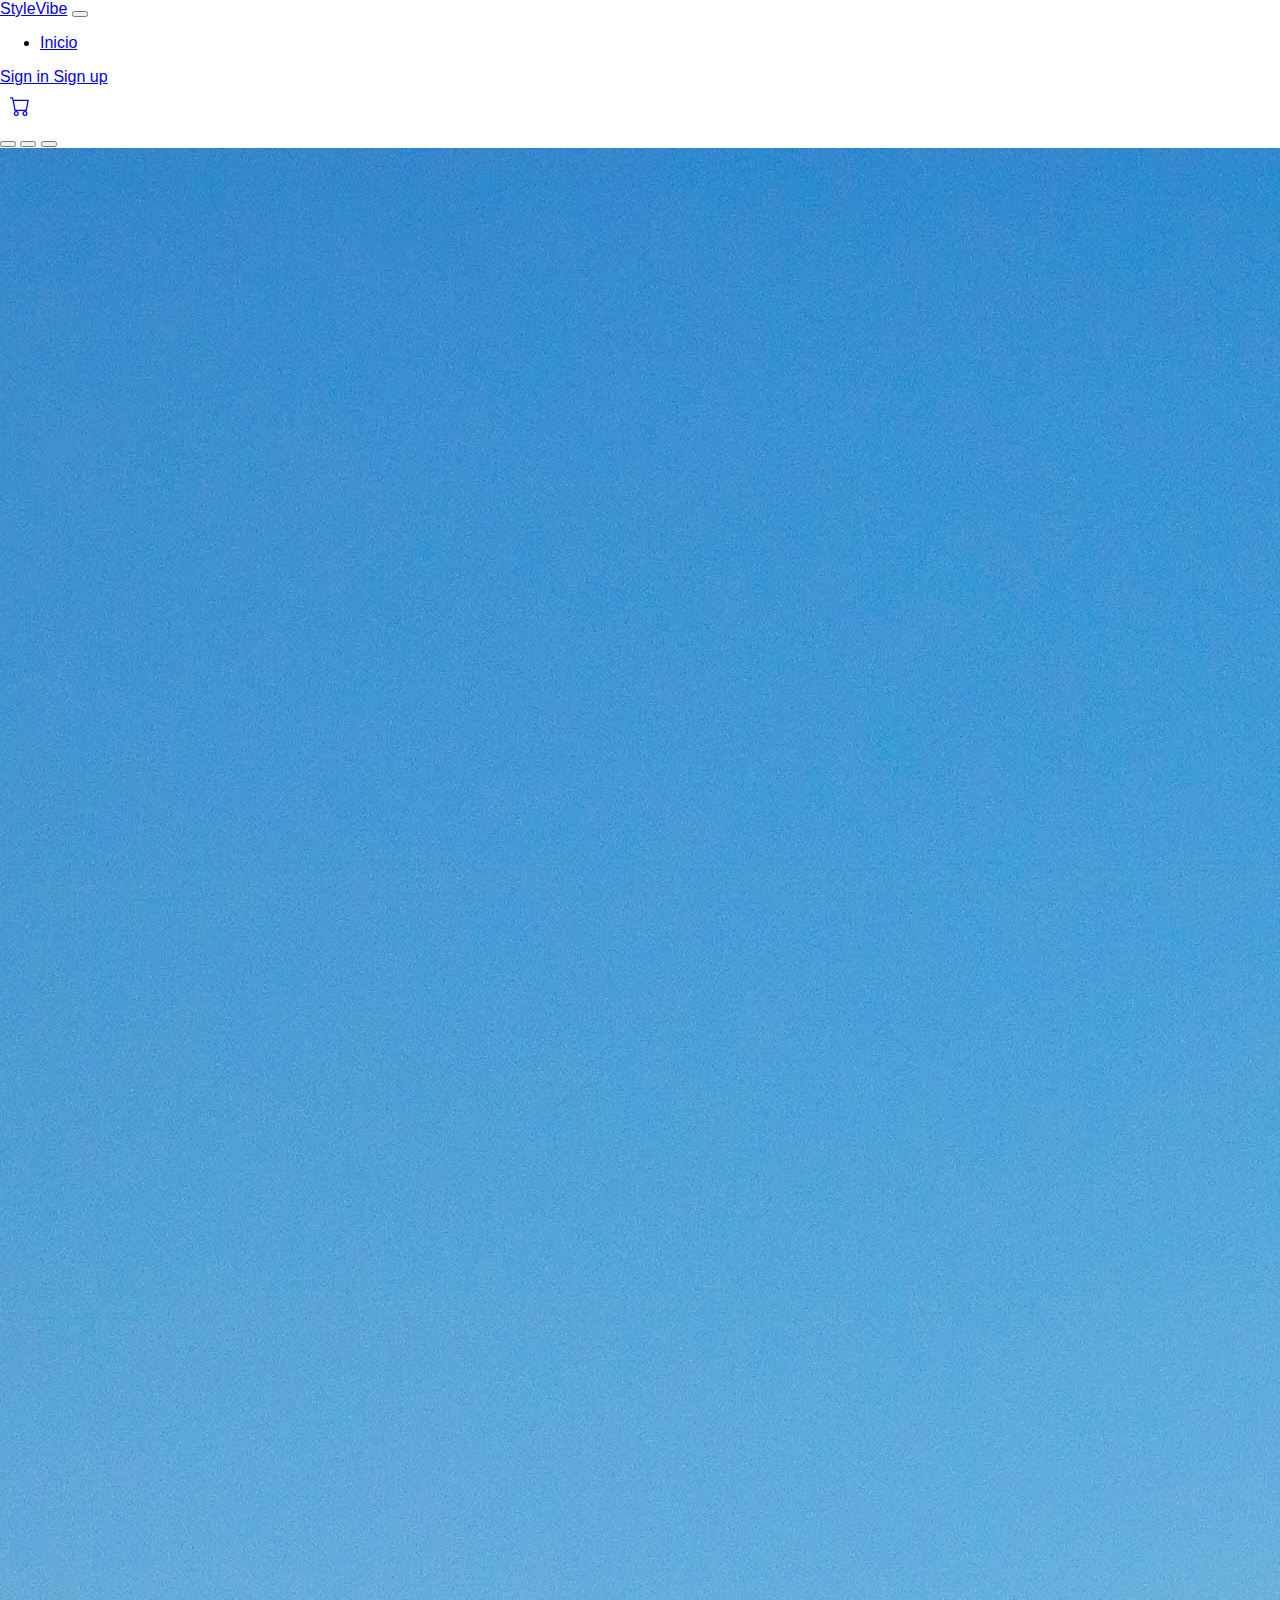
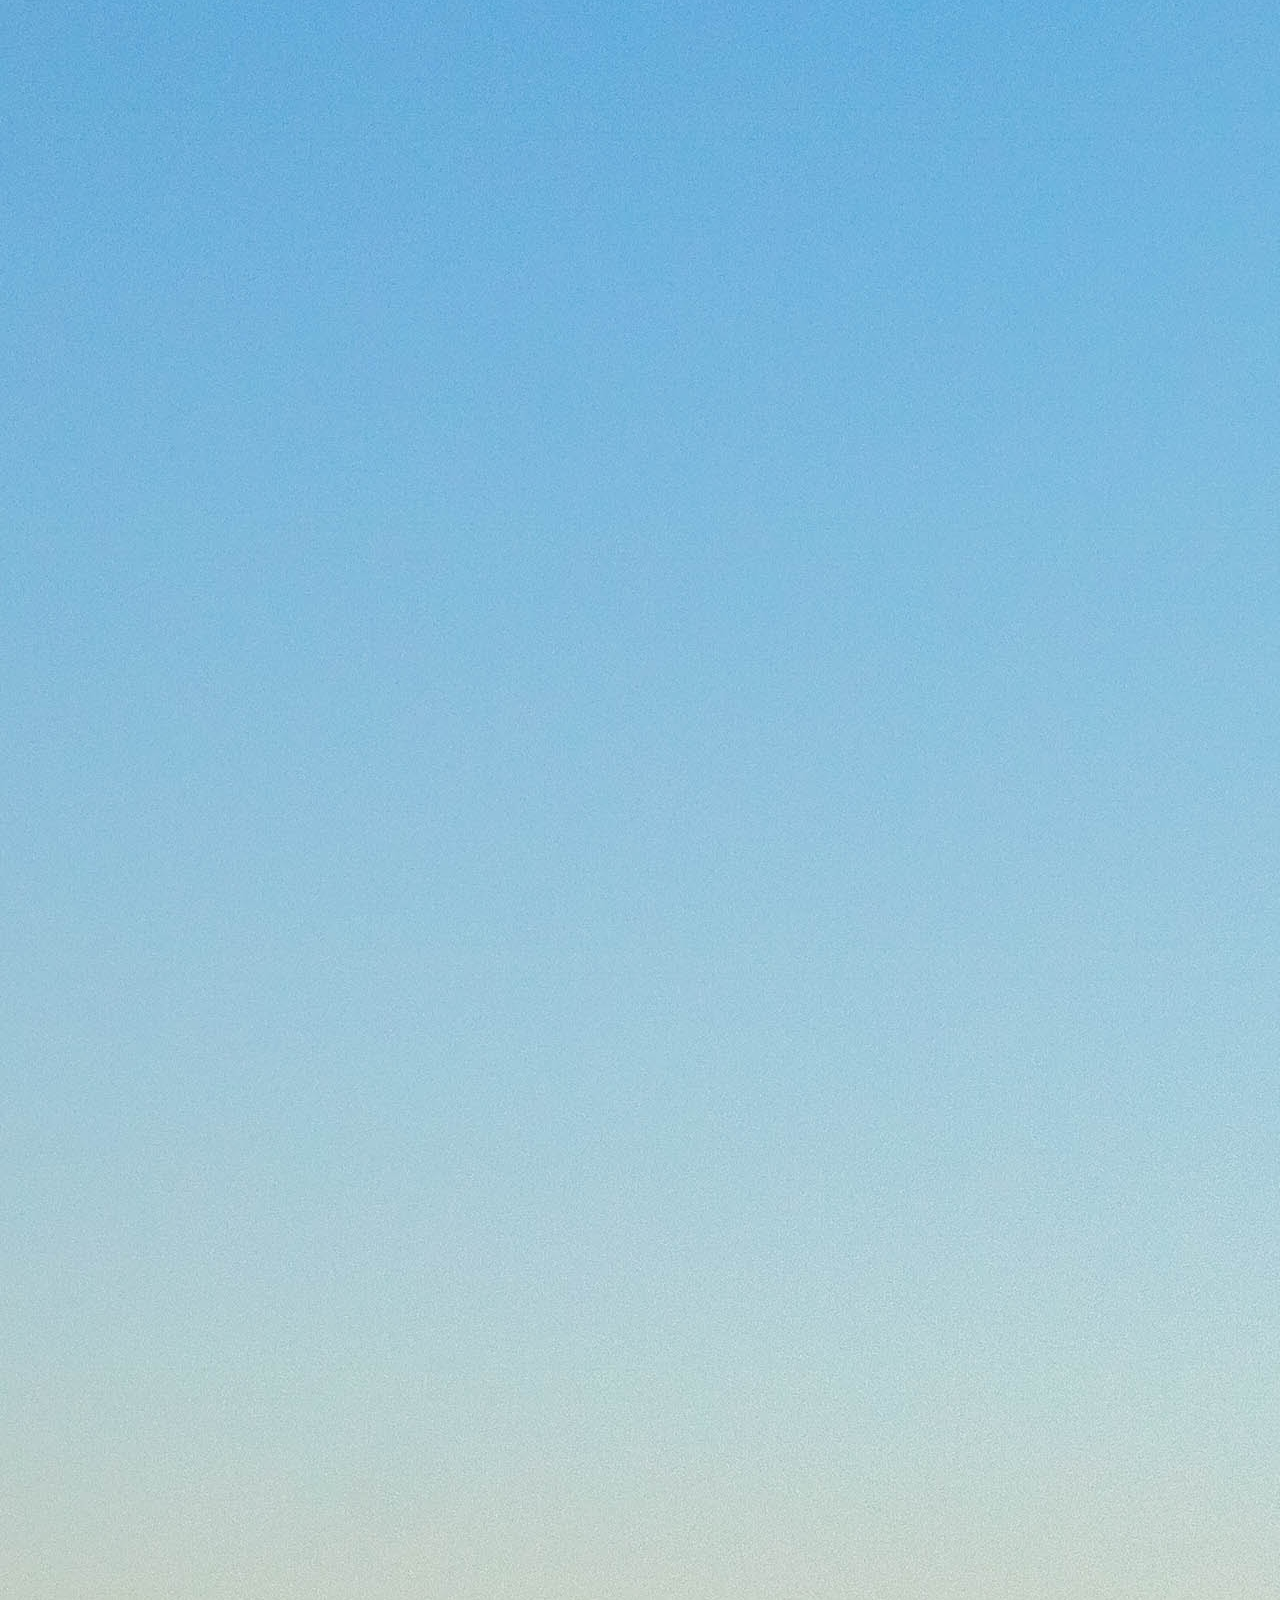
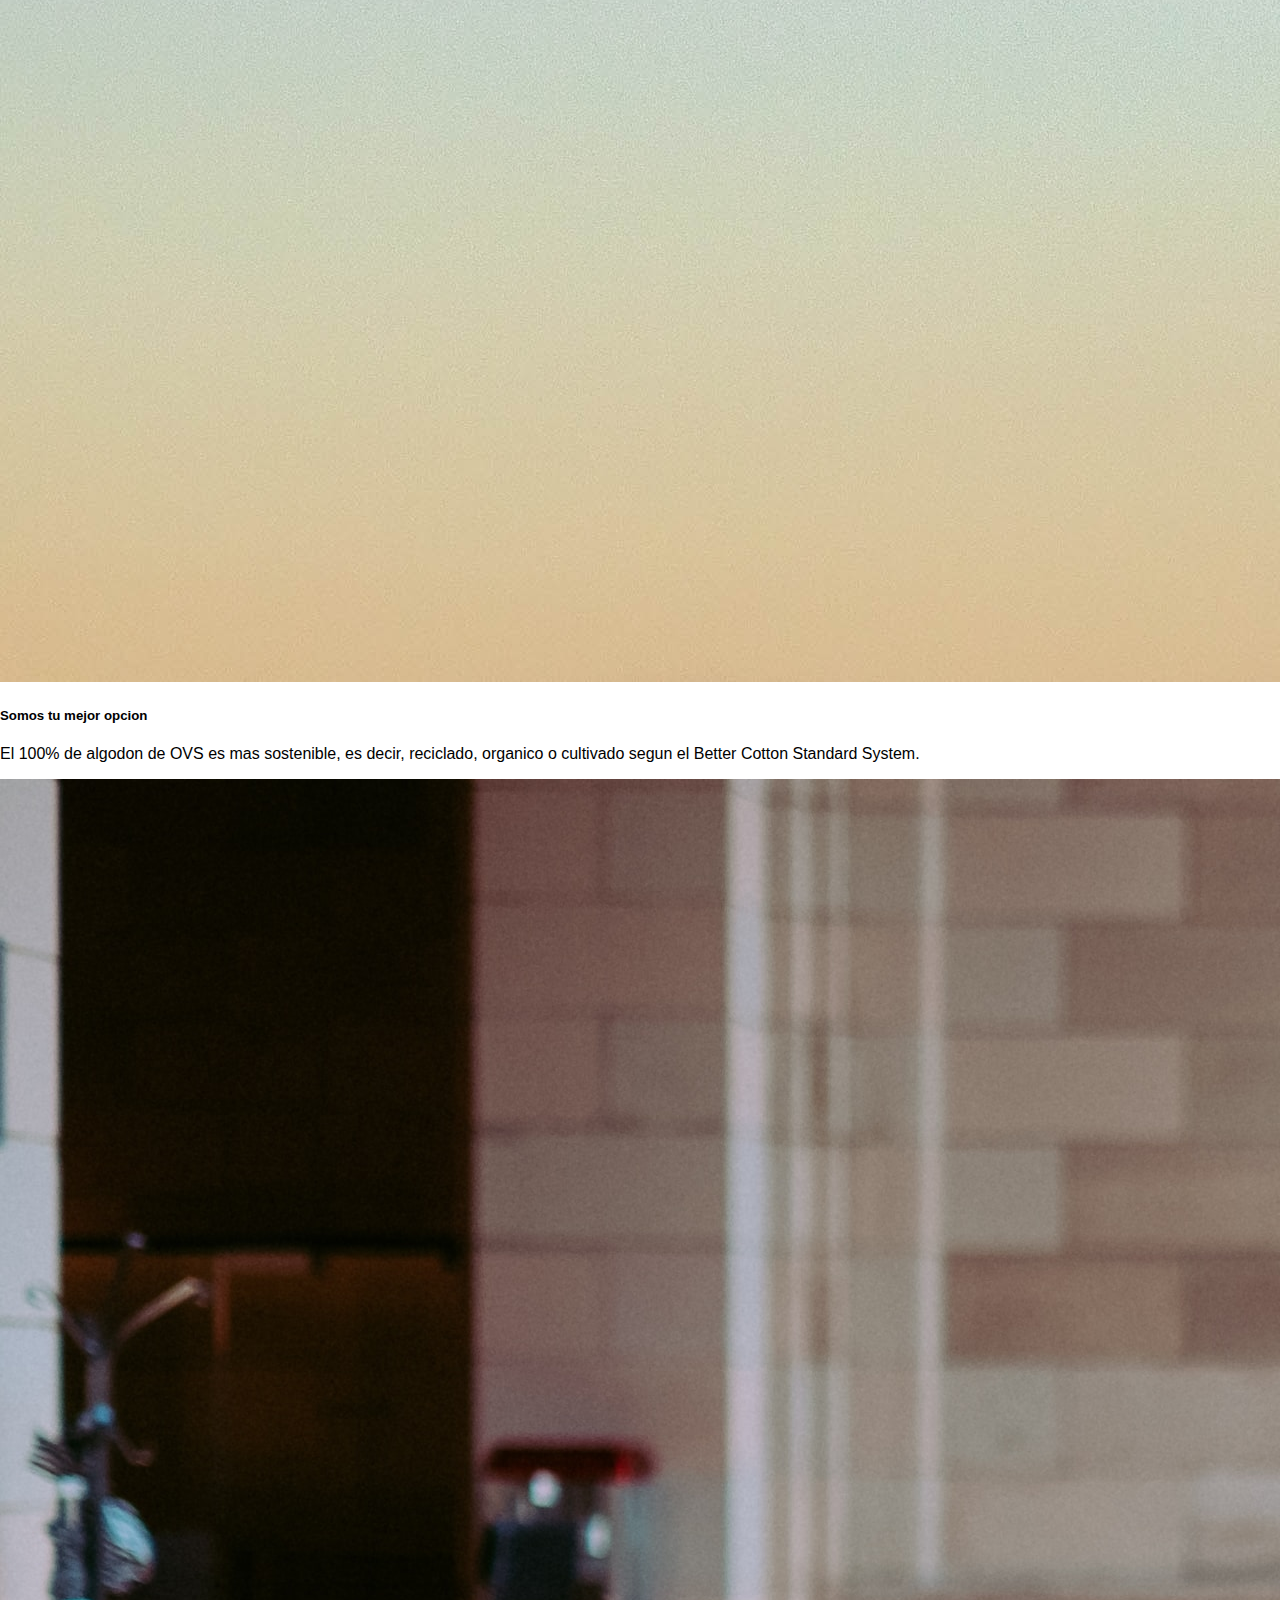
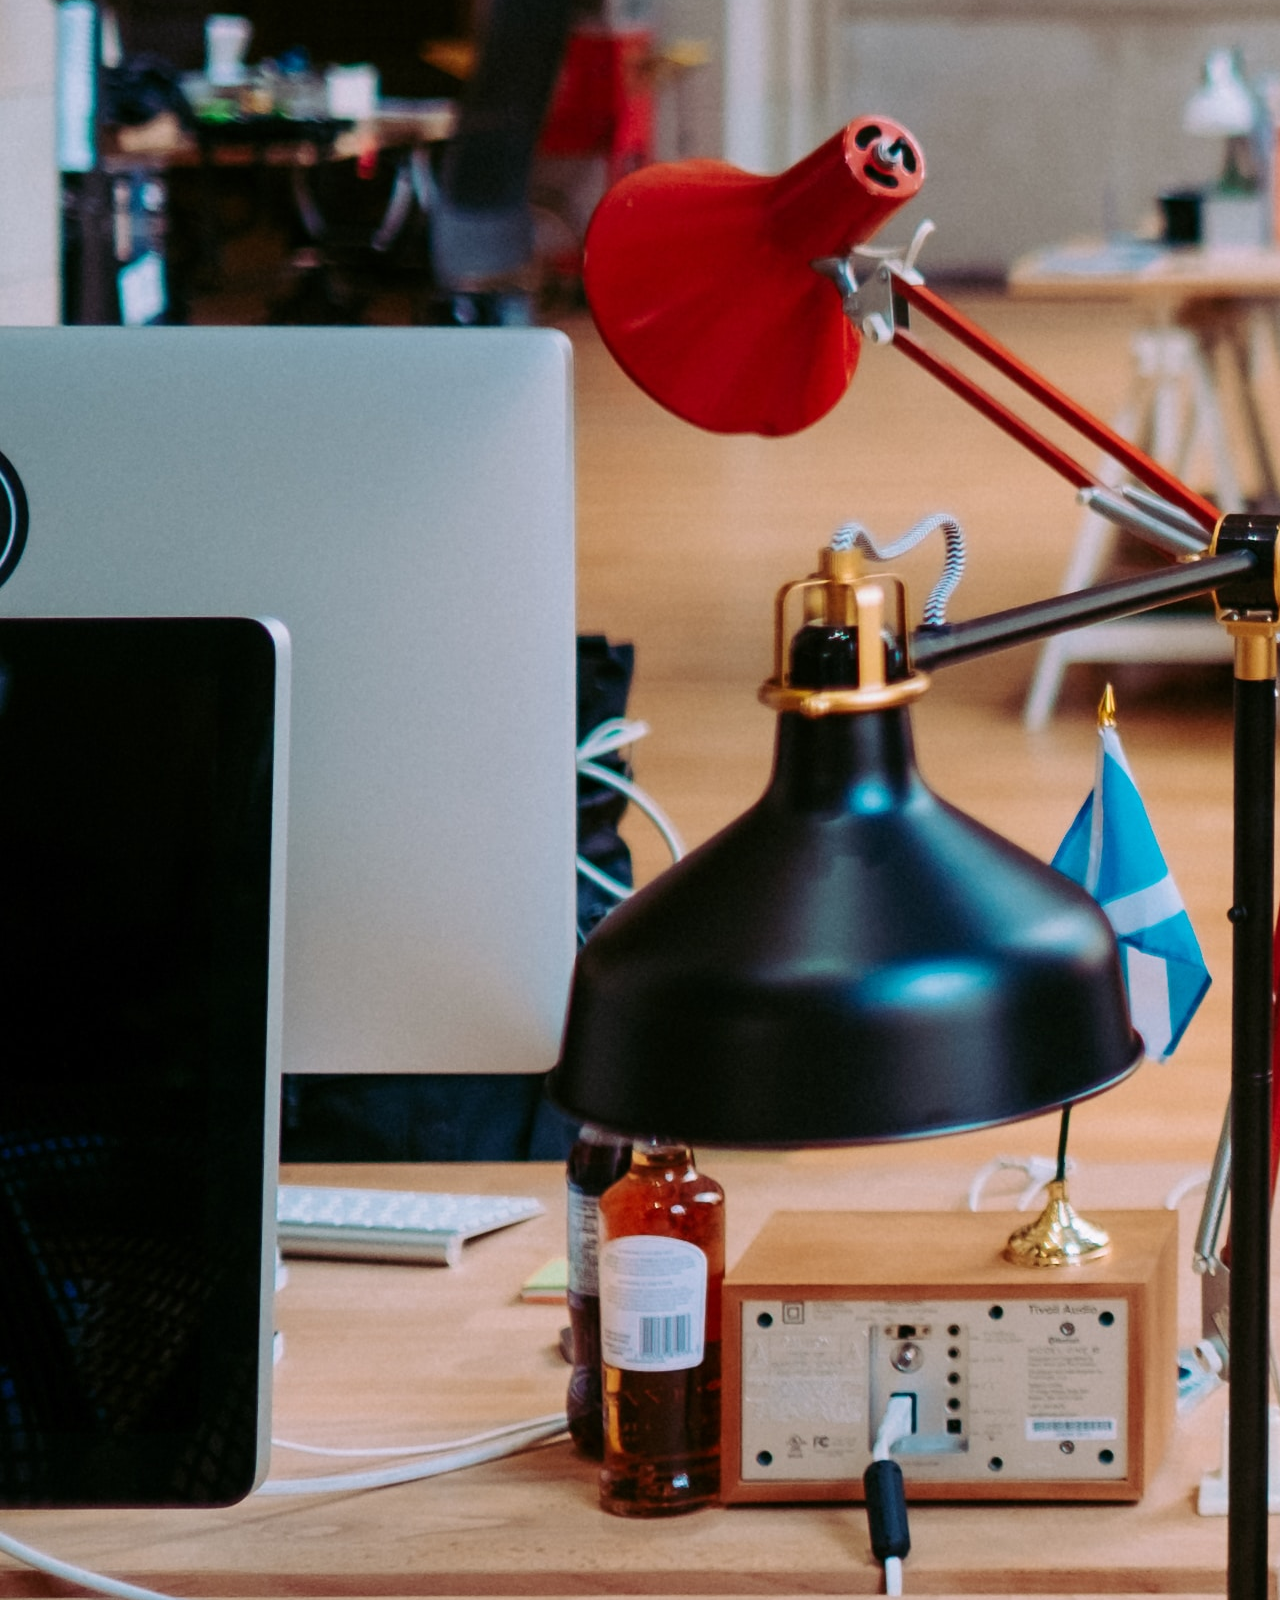
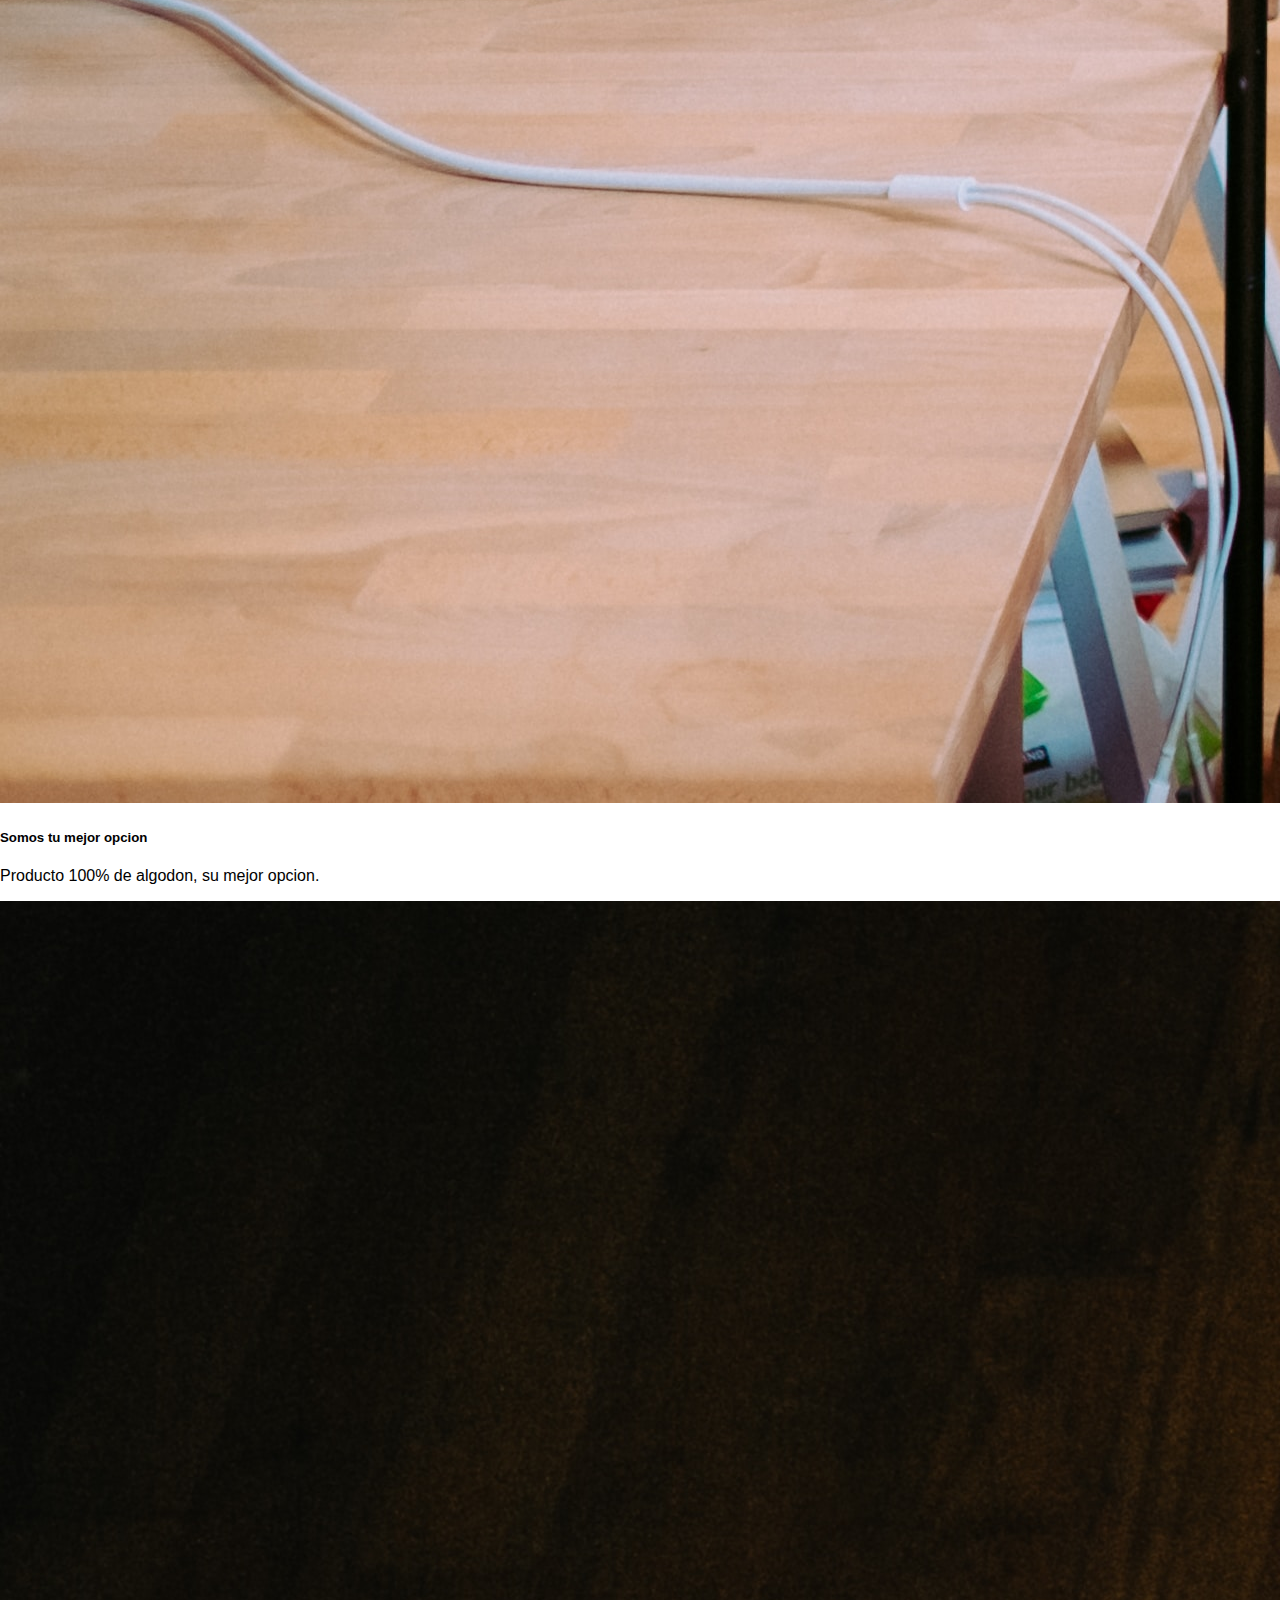
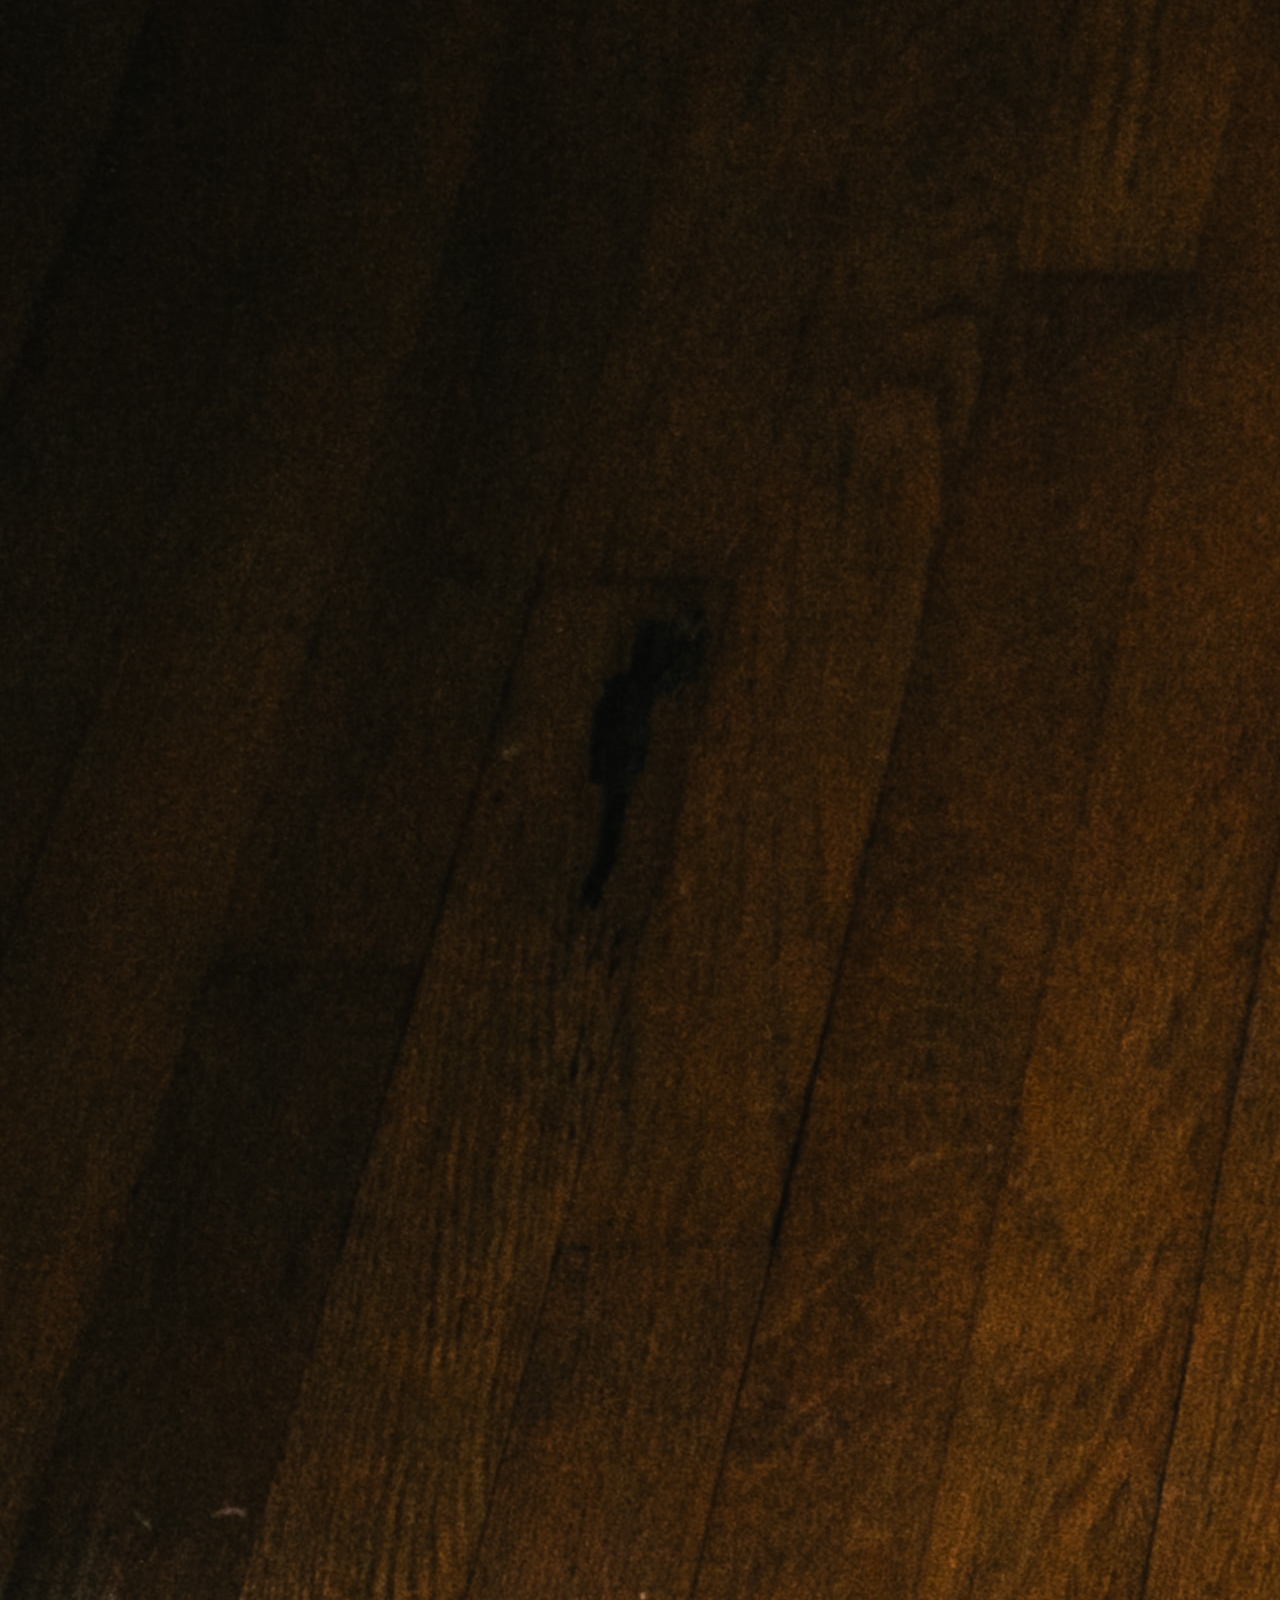
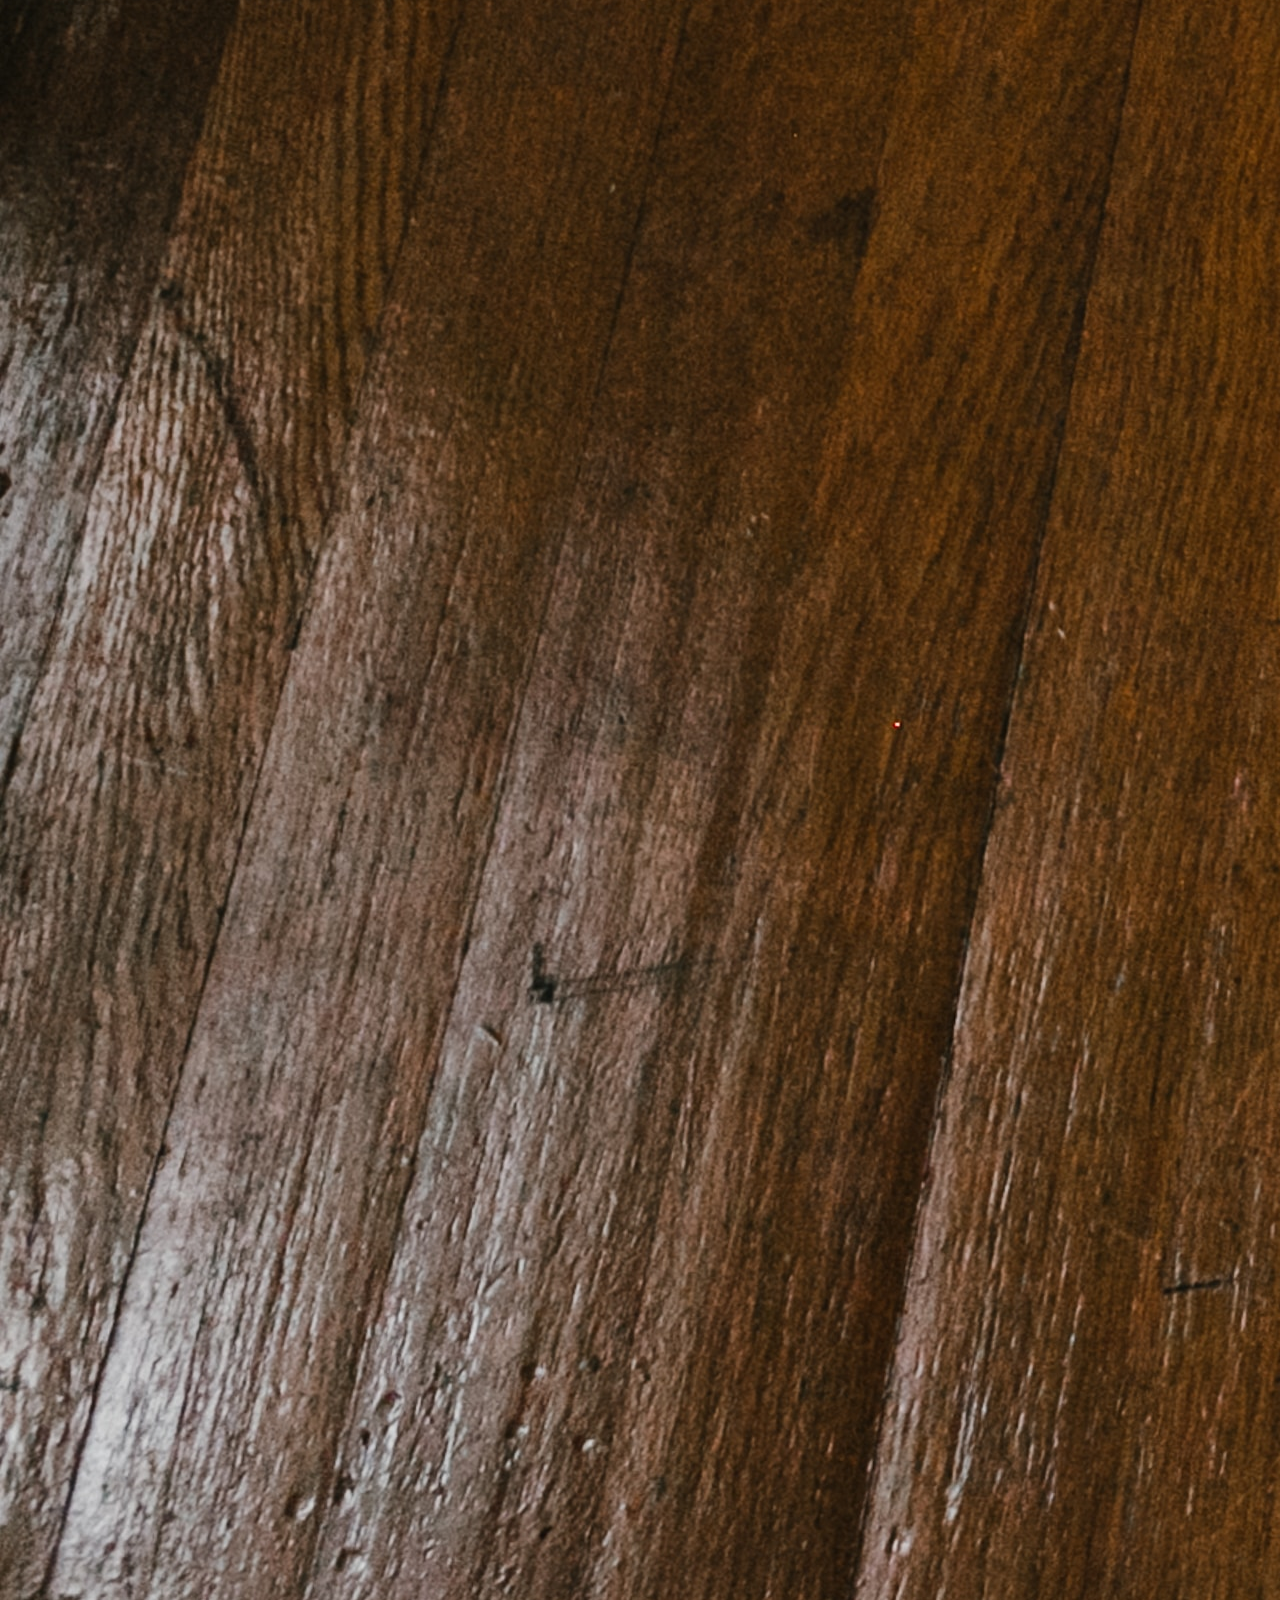
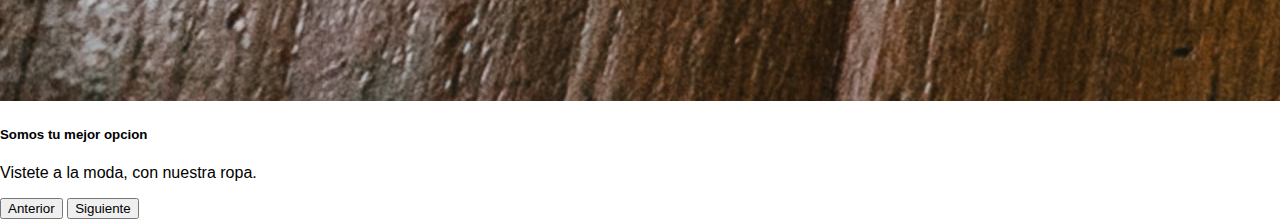
<file: index.html>
<!doctype html>
<html lang="en">
  <head>
    <meta charset="utf-8">
    <meta name="viewport" content="width=device-width, initial-scale=1">
    <title>StyleVibe</title>
    <link href="https://cdn.jsdelivr.net/npm/bootstrap@5.3.0/dist/css/bootstrap.min.css" rel="stylesheet" integrity="sha384-9ndCyUaIbzAi2FUVXJi0CjmCapSmO7SnpJef0486qhLnuZ2cdeRhO02iuK6FUUVM" crossorigin="anonymous">
    <link rel="stylesheet" href="./index.css">
  </head>
<body>

<!--Inicio de nabvar-->

<nav class="navbar navbar-expand-lg bg-body-tertiary">
  <div class="container-fluid">
    <a class="navbar-brand" href="#">StyleVibe</a>
    <button class="navbar-toggler" type="button" data-bs-toggle="collapse" data-bs-target="#navbarSupportedContent" aria-controls="navbarSupportedContent" aria-expanded="false" aria-label="Toggle navigation">
      <span class="navbar-toggler-icon"></span>
    </button>
    <div class="collapse navbar-collapse" id="navbarSupportedContent">
      <ul class="navbar-nav me-auto mb-2 mb-lg-0">
        <li class="nav-item">
         <a class="nav-link active" aria-current="page" href="index.html">Inicio</a>
        </li>
      </ul>
<!--
<a href="/signup?ref_cta=Sign+up&amp;ref_loc=header+logged+out&amp;ref_page=%2F&amp;source=header-home" class="HeaderMenu-link HeaderMenu-link--sign-up flex-shrink-0 d-none d-lg-inline-block no-underline border color-border-default rounded px-2 py-1" data-hydro-click="{&quot;event_type&quot;:&quot;authentication.click&quot;,&quot;payload&quot;:{&quot;location_in_page&quot;:&quot;site header menu&quot;,&quot;repository_id&quot;:null,&quot;auth_type&quot;:&quot;SIGN_UP&quot;,&quot;originating_url&quot;:&quot;https://github.com/&quot;,&quot;user_id&quot;:null}}" data-hydro-click-hmac="cd4f672ed9a2fa51ea92c28de162e81edb2d11a2aad6884ec89a6d60b21b1cfb" data-analytics-event="{&quot;category&quot;:&quot;Sign up&quot;,&quot;action&quot;:&quot;click to sign up for account&quot;,&quot;label&quot;:&quot;ref_page:/;ref_cta:Sign up;ref_loc:header logged out&quot;}">
              Sign up
            </a>
-->

      <a href="./login/login.html">
        Sign in
      </a>
      
      <a href="./landing/landing.html" class="HeaderMenu-link HeaderMenu-link--sign-up">
        Sign up
      </a>
      

      <div style="margin: 10px;">
        <a class="navbar-brand" href="./template/Carrito/Carrito.html">
          <svg xmlns="http://www.w3.org/2000/svg" width="20" height="20" fill="currentColor" class="bi bi-cart" viewBox="0 0 16 16">
            <path d="M0 1.5A.5.5 0 0 1 .5 1H2a.5.5 0 0 1 .485.379L2.89 3H14.5a.5.5 0 0 1 .491.592l-1.5 8A.5.5 0 0 1 13 12H4a.5.5 0 0 1-.491-.408L2.01 3.607 1.61 2H.5a.5.5 0 0 1-.5-.5zM3.102 4l1.313 7h8.17l1.313-7H3.102zM5 12a2 2 0 1 0 0 4 2 2 0 0 0 0-4zm7 0a2 2 0 1 0 0 4 2 2 0 0 0 0-4zm-7 1a1 1 0 1 1 0 2 1 1 0 0 1 0-2zm7 0a1 1 0 1 1 0 2 1 1 0 0 1 0-2z"/>
          </svg>
        </a>
      </div>
      
    </div>
  </div>
</nav>

<!--Fin de nabvar-->
    
<!--Carrusel-->

<div id="carouselExampleCaptions" class="carousel slide">
  <div class="carousel-indicators">
    <button type="button" data-bs-target="#carouselExampleCaptions" data-bs-slide-to="0" class="active" aria-current="true" aria-label="Slide 1"></button>
    <button type="button" data-bs-target="#carouselExampleCaptions" data-bs-slide-to="1" aria-label="Slide 2"></button>
    <button type="button" data-bs-target="#carouselExampleCaptions" data-bs-slide-to="2" aria-label="Slide 3"></button>
  </div>
  <div class="carousel-inner">
    <div class="carousel-item active">
      <img src="./pictures/andrei-j-castanha-OegfGak35iY-unsplash.jpg" class="d-block w-100" alt="Ropa1">
      <div class="carousel-caption d-none d-md-block">
        <h5>Somos tu mejor opcion</h5>
        <p>El 100% de algodon de OVS es mas sostenible, es decir, reciclado, organico o cultivado segun el Better Cotton Standard System. </p>
      </div>
    </div>
    <div class="carousel-item">
      <img src="./pictures/annie-spratt-wgivdx9dBdQ-unsplash.jpg" class="d-block w-100" alt="Ropa2">
      <div class="carousel-caption d-none d-md-block">
        <h5>Somos tu mejor opcion</h5>
        <p>Producto 100% de algodon, su mejor opcion.</p>
      </div>
    </div>
    <div class="carousel-item">
      <img src="./pictures/andrew-neel-A9Msi-vUNKg-unsplash.jpg" class="d-block w-100" alt="Ropa3">
      <div class="carousel-caption d-none d-md-block">
        <h5>Somos tu mejor opcion</h5>
        <p>Vistete a la moda, con nuestra ropa.</p>
      </div>
    </div>
  </div>
  <button class="carousel-control-prev" type="button" data-bs-target="#carouselExampleCaptions" data-bs-slide="prev">
    <span class="carousel-control-prev-icon" aria-hidden="true"></span>
    <span class="visually-hidden">Anterior</span>
  </button>
  <button class="carousel-control-next" type="button" data-bs-target="#carouselExampleCaptions" data-bs-slide="next">
    <span class="carousel-control-next-icon" aria-hidden="true"></span>
    <span class="visually-hidden">Siguiente</span>
  </button>
</div>
<!-- Fin carrusel-->

<!--Inicio de suscripcion-->

  

  <script src="https://cdn.jsdelivr.net/npm/bootstrap@5.3.0/dist/js/bootstrap.bundle.min.js" integrity="sha384-geWF76RCwLtnZ8qwWowPQNguL3RmwHVBC9FhGdlKrxdiJJigb/j/68SIy3Te4Bkz" crossorigin="anonymous"></script>
</body>
</html>
</file>
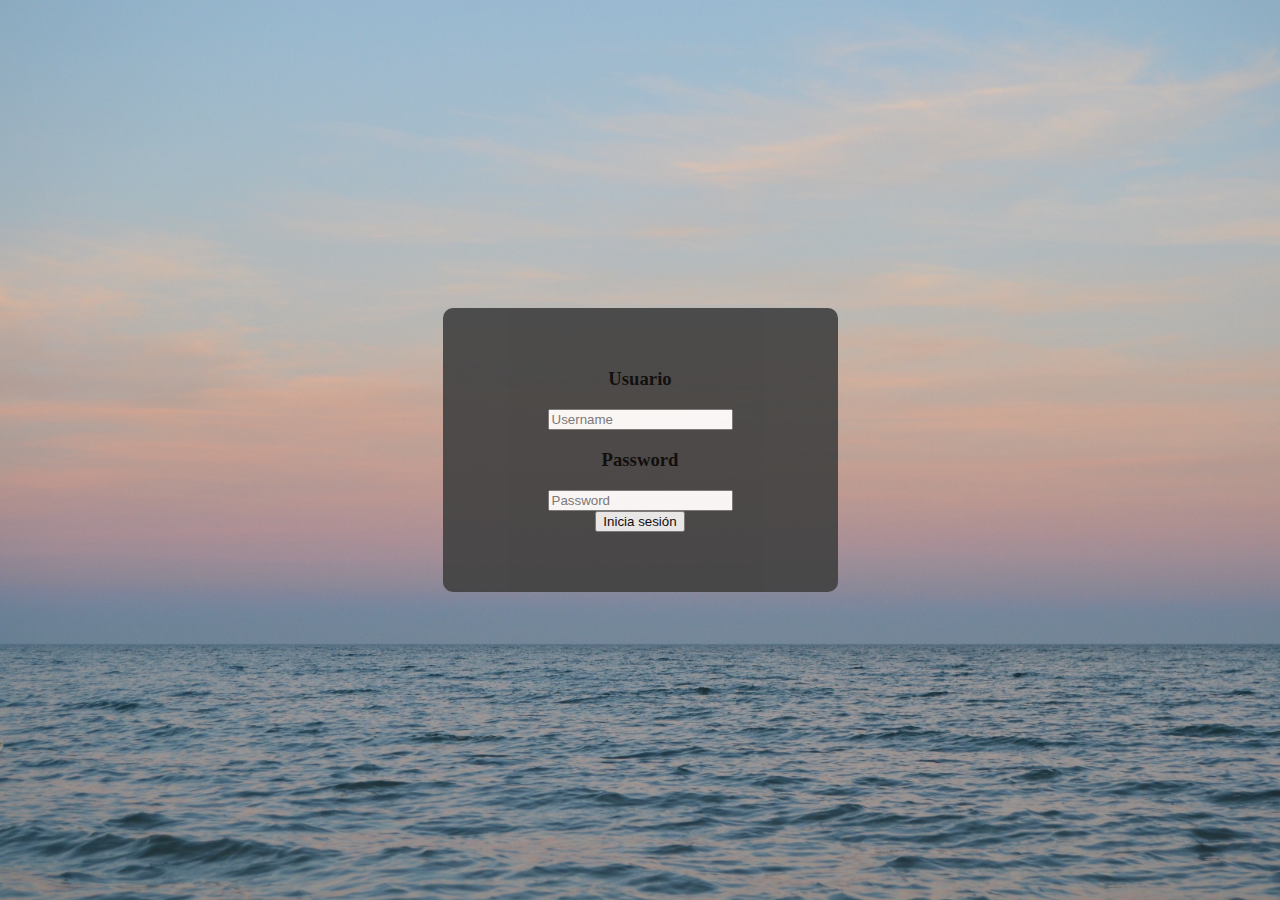
<file: login.html>
<!doctype html>
<html lang="en">
  <head>
    <meta charset="utf-8">
    <meta name="viewport" content="width=device-width, initial-scale=1">
    <title>StyleVibe</title>
    <link href="https://cdn.jsdelivr.net/npm/bootstrap@5.3.0/dist/css/bootstrap.min.css" rel="stylesheet" integrity="sha384-9ndCyUaIbzAi2FUVXJi0CjmCapSmO7SnpJef0486qhLnuZ2cdeRhO02iuK6FUUVM" crossorigin="anonymous">
    <link rel="stylesheet" href="./login.css">
    
  </head>
<body>
  

<div class="container-sub">
  <div class="conten-sub">
    <div class="container">
      <div class="row">
        <div class="col" style="margin: 50px;">
          <form action="./index.html">
            <h3>Usuario</h3>
            <input type="text" class="form-control" name="username" placeholder="Username" required>
          
            <h3>Password</h3>
            <input type="password" class="form-control" name="password" placeholder="Password" required>
            <br>
            <button type="submit" >Inicia sesión</button>
          </form>
        </div>
      </div>
    </div>
    </div>
  </div>
</div>

<script src="https://cdn.jsdelivr.net/npm/bootstrap@5.3.0/dist/js/bootstrap.bundle.min.js" integrity="sha384-geWF76RCwLtnZ8qwWowPQNguL3RmwHVBC9FhGdlKrxdiJJigb/j/68SIy3Te4Bkz" crossorigin="anonymous"></script>
</body>
</html>
</file>
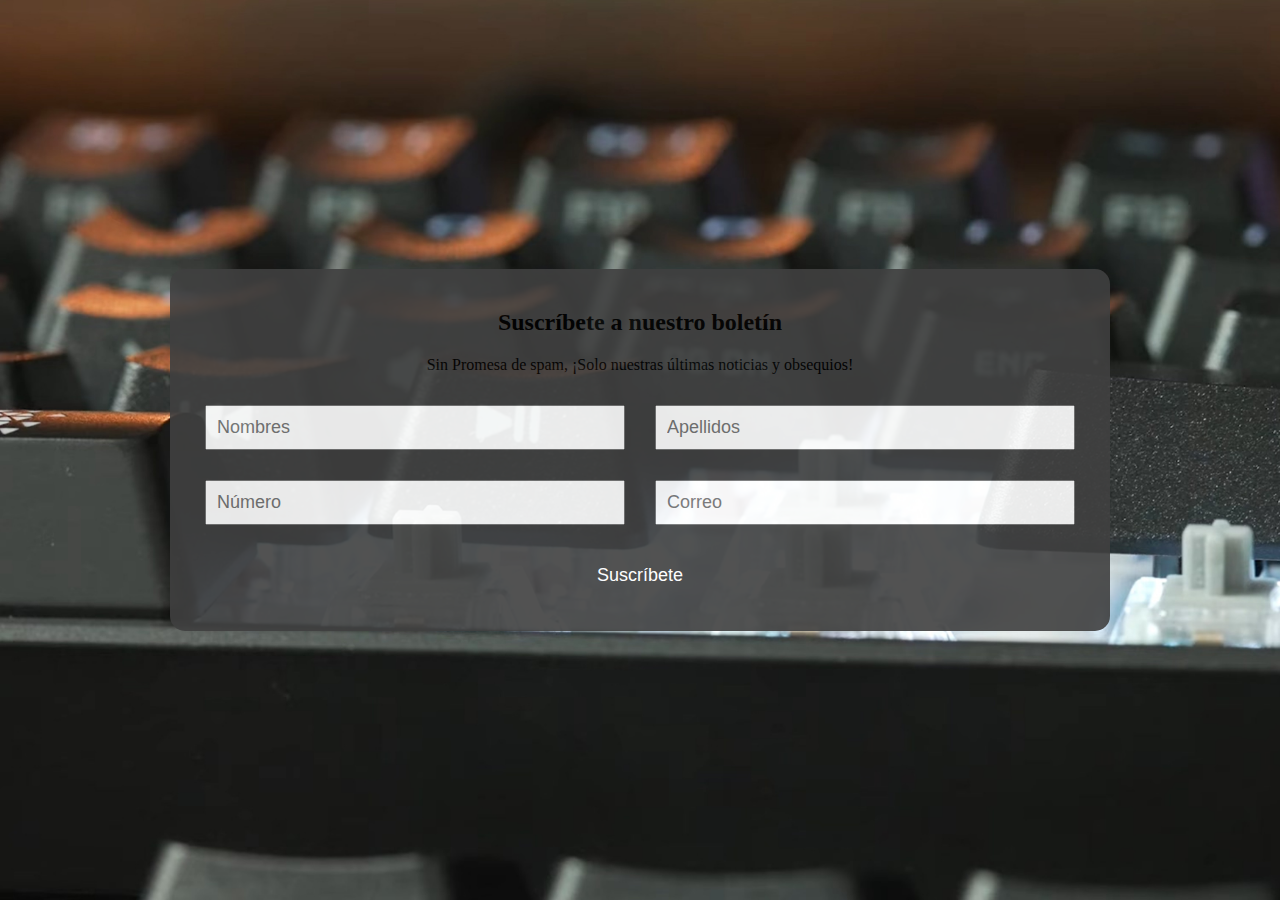
<file: landing/landing.html>
<!doctype html>
<html lang="en">
  <head>
    <meta charset="utf-8">
    <meta name="viewport" content="width=device-width, initial-scale=1">
    <title>StyleVibe</title>
    <link href="https://cdn.jsdelivr.net/npm/bootstrap@5.3.0/dist/css/bootstrap.min.css" rel="stylesheet" integrity="sha384-9ndCyUaIbzAi2FUVXJi0CjmCapSmO7SnpJef0486qhLnuZ2cdeRhO02iuK6FUUVM" crossorigin="anonymous">
    <link rel="stylesheet" href="../landing/landing.css">
    
  </head>
<body>
  
    <div class="container-sub">
        <div class="conten-sub">
            <h2>Suscríbete a nuestro boletín</h2>
            <p>Sin Promesa de spam, ¡Solo nuestras últimas noticias y obsequios!</p>
            <form action="../index.html">
                <div class="campo-group">
                    <input type="text" class="campo" placeholder="Nombres">
                    <input type="text" class="campo" placeholder="Apellidos">
                </div>
                <div class="campo-group">
                    <input type="text" class="campo" placeholder="Número">
                    <input type="email" class="campo" placeholder="Correo">
                </div>
                <input type="submit" value="Suscríbete" class="btn-sub">
            </form>
        </div>
      </div>

<script src="https://cdn.jsdelivr.net/npm/bootstrap@5.3.0/dist/js/bootstrap.bundle.min.js" integrity="sha384-geWF76RCwLtnZ8qwWowPQNguL3RmwHVBC9FhGdlKrxdiJJigb/j/68SIy3Te4Bkz" crossorigin="anonymous"></script>
</body>
</html>
</file>
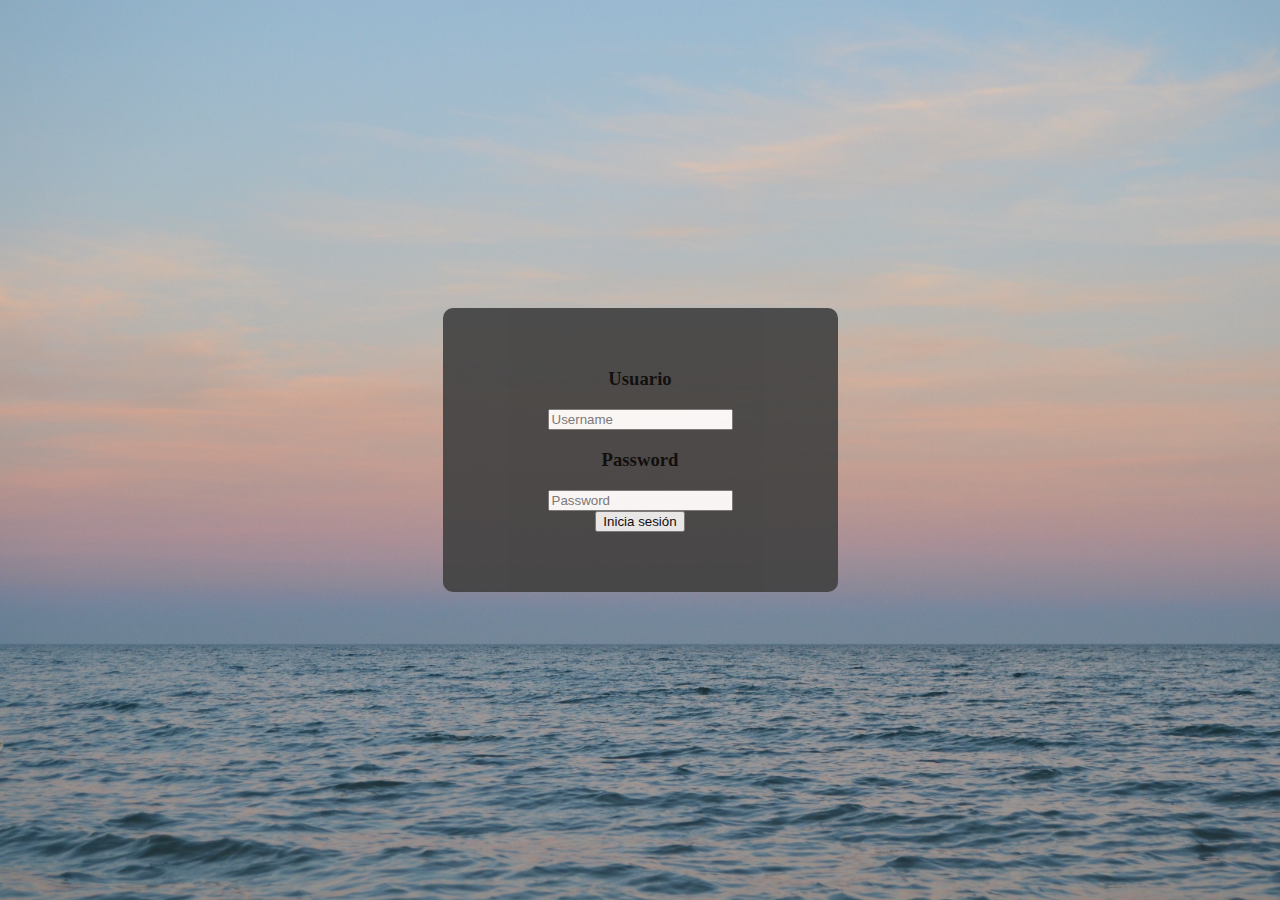
<file: login/login.html>
<!doctype html>
<html lang="en">
  <head>
    <meta charset="utf-8">
    <meta name="viewport" content="width=device-width, initial-scale=1">
    <title>StyleVibe</title>
    <link href="https://cdn.jsdelivr.net/npm/bootstrap@5.3.0/dist/css/bootstrap.min.css" rel="stylesheet" integrity="sha384-9ndCyUaIbzAi2FUVXJi0CjmCapSmO7SnpJef0486qhLnuZ2cdeRhO02iuK6FUUVM" crossorigin="anonymous">
    <link rel="stylesheet" href="../login/login.css">
    
  </head>
<body>
  

<div class="container-sub">
  <div class="conten-sub">
    <div class="container">
      <div class="row">
        <div class="col" style="margin: 50px;">
          <form action="../index.html">
            <h3>Usuario</h3>
            <input type="text" class="form-control" name="username" placeholder="Username" required>
          
            <h3>Password</h3>
            <input type="password" class="form-control" name="password" placeholder="Password" required>
            <br>
            <button type="submit" >Inicia sesión</button>
          </form>
        </div>
      </div>
    </div>
    </div>
  </div>
</div>

<script src="https://cdn.jsdelivr.net/npm/bootstrap@5.3.0/dist/js/bootstrap.bundle.min.js" integrity="sha384-geWF76RCwLtnZ8qwWowPQNguL3RmwHVBC9FhGdlKrxdiJJigb/j/68SIy3Te4Bkz" crossorigin="anonymous"></script>
</body>
</html>
</file>
<file: index.css>
.image-container {
  position: relative;
  overflow: hidden;
  background-color: #C0C0C0;
}

.btn-hover {
  position: absolute;
  bottom: 10px;
  left: 50%;
  transform: translateX(-50%);
  background-color: #C0C0C0;
  opacity: 0;
  transition: opacity 0.3s ease-in-out;
}

.image-container:hover .btn-hover {
  opacity: 1;
  background-color: #C0C0C0;
}

.card {
    margin-left: 2px;
}

body {
  margin: 0;
  padding: 0;
  font-family: Arial, sans-serif;
}

.container-sub {
  display: flex;
  justify-content: center;
  align-items: center;
  height: 100vh;
  background-image: url("../files/3.jpg");
  background-size: cover;
  background-repeat: no-repeat;
}

.conten-sub {
  text-align: center;
  background-color: #C0C0C0;
  padding: 20px;
  border-radius: 10px;
  max-width: 900px;
  width: 100%;
}

.campo {
  display: block;
  margin: 10px auto;
  padding: 10px;
  font-size: 18px; 
  width: 100%; 
  box-sizing: border-box; 
}

.campo-group {
  display: flex;
  flex-wrap: wrap;
  justify-content: space-between;
}

.campo-group input {
  flex: 1;
  margin: 15px; 
  font-size: 18px; 
}

.btn-sub {
  display: block;
  margin: 10px auto;
  padding: 15px 30px; 
  font-size: 18px; 
  background-color: #404040;
  color: #fff;
  border: none;
  cursor: pointer;
  width: 50%; 
  box-sizing: border-box; 
}

@media (max-width: 768px) {
  .campo {
      width: 100%; 
  }
  .campo-group {
      flex-direction: column; 
  }
  .campo-group input {
      margin: 10px auto; 
  }
}

.centrar-titulo {
  text-align: center;
  margin: 10px;
}

.button-container a {
  display: inline-block;
  margin-right: 10px; /* Ajusta el valor para cambiar la separación */
}
</file>
<file: login.css>
.image-container {
    position: relative;
    overflow: hidden;
    background-color: #C0C0C0;
  }
  
  .btn-hover {
    position: absolute;
    bottom: 10px;
    left: 50%;
    transform: translateX(-50%);
    background-color: #C0C0C0;
    opacity: 0;
    transition: opacity 0.3s ease-in-out;
  }
  
  .image-container:hover .btn-hover {
    opacity: 1;
    background-color: #C0C0C0;
  }
  
  .card {
      margin-left: 2px;
  }
  
  body {
    margin: 0;
    padding: 0;
    font-family:Cambria, Cochin, Georgia, Times, 'Times New Roman', serif;
  }
  
  .container-sub {
    display: flex;
    justify-content: center;
    align-items: center;
    height: 100vh;
    background-image: url("./pictures/federica-giusti-C8hpCrbWMqA-unsplash.jpg");
    background-size: cover;
    background-repeat: no-repeat;
  }
  
  .conten-sub {
    opacity: 0.9;
    text-align: center;
    background-color:#404040;
    padding: 10px;
    border-radius: 10px;
    max-width: 375px;
    width: 100%;
  }
  
  .campo {
    display: block;
    margin: 10px auto;
    padding: 10px;
    font-size: 18px; 
    width: 100%; 
    box-sizing: border-box; 
  }
  
  .campo-group {
    display: flex;
    flex-wrap: wrap;
    justify-content: space-between;
  }
  
  .campo-group input {
    flex: 1;
    margin: 15px; 
    font-size: 18px; 
  }
  
  .btn-sub {
    display: block;
    margin: 10px auto;
    padding: 15px 30px; 
    font-size: 18px; 
    background-color: #404040;
    color: #fff;
    border: none;
    cursor: pointer;
    width: 50%; 
    box-sizing: border-box; 
  }
  
  @media (max-width: 768px) {
    .campo {
        width: 100%; 
    }
    .campo-group {
        flex-direction: column; 
    }
    .campo-group input {
        margin: 10px auto; 
    }
  }
  
  .centrar-titulo {
    text-align: center;
    margin: 10px;
  }
  
  .button-container a {
    display: inline-block;
    margin-right: 10px; /* Ajusta el valor para cambiar la separación */
  }
</file>
<file: landing/landing.css>
.image-container {
    position: relative;
    overflow: hidden;
    background-color: #C0C0C0;
  }
  
  .btn-hover {
    position: absolute;
    bottom: 10px;
    left: 50%;
    transform: translateX(-50%);
    background-color: #C0C0C0;
    opacity: 0;
    transition: opacity 0.3s ease-in-out;
  }
  
  .image-container:hover .btn-hover {
    opacity: 1;
    background-color: #C0C0C0;
  }
  
  .card {
      margin-left: 2px;
  }
  
  body {
    margin: 0;
    padding: 0;
    font-family:Cambria, Cochin, Georgia, Times, 'Times New Roman', serif;
  }
  
  .container-sub {
    display: flex;
    justify-content: center;
    align-items: center;
    height: 100vh;
    background-image: url("../pictures/inbox-dicas-lqybrvOIbtA-unsplash.jpg");
    background-size: cover;
    background-repeat: no-repeat;
  }
  
  .conten-sub {
    opacity: 0.9;
    text-align: center;
    background-color:#404040;
    padding: 20px;
    border-radius: 15px;
    max-width: 900px;
    width: 100%;
  }
  
  .campo {
    display: block;
    margin: 10px auto;
    padding: 10px;
    font-size: 18px; 
    width: 100%; 
    box-sizing: border-box; 
  }
  
  .campo-group {
    display: flex;
    flex-wrap: wrap;
    justify-content: space-between;
  }
  
  .campo-group input {
    flex: 1;
    margin: 15px; 
    font-size: 18px; 
  }
  
  .btn-sub {
    display: block;
    margin: 10px auto;
    padding: 15px 30px; 
    font-size: 18px; 
    background-color: #404040;
    color: #fff;
    border: none;
    cursor: pointer;
    width: 50%; 
    box-sizing: border-box; 
  }
  
  @media (max-width: 768px) {
    .campo {
        width: 100%; 
    }
    .campo-group {
        flex-direction: column; 
    }
    .campo-group input {
        margin: 10px auto; 
    }
  }
  
  .centrar-titulo {
    text-align: center;
    margin: 10px;
  }
  
  .button-container a {
    display: inline-block;
    margin-right: 10px; /* Ajusta el valor para cambiar la separación */
  }
</file>
<file: login/login.css>
.image-container {
    position: relative;
    overflow: hidden;
    background-color: #C0C0C0;
  }
  
  .btn-hover {
    position: absolute;
    bottom: 10px;
    left: 50%;
    transform: translateX(-50%);
    background-color: #C0C0C0;
    opacity: 0;
    transition: opacity 0.3s ease-in-out;
  }
  
  .image-container:hover .btn-hover {
    opacity: 1;
    background-color: #C0C0C0;
  }
  
  .card {
      margin-left: 2px;
  }
  
  body {
    margin: 0;
    padding: 0;
    font-family:Cambria, Cochin, Georgia, Times, 'Times New Roman', serif;
  }
  
  .container-sub {
    display: flex;
    justify-content: center;
    align-items: center;
    height: 100vh;
    background-image: url("../pictures/federica-giusti-C8hpCrbWMqA-unsplash.jpg");
    background-size: cover;
    background-repeat: no-repeat;
  }
  
  .conten-sub {
    opacity: 0.9;
    text-align: center;
    background-color:#404040;
    padding: 10px;
    border-radius: 10px;
    max-width: 375px;
    width: 100%;
  }
  
  .campo {
    display: block;
    margin: 10px auto;
    padding: 10px;
    font-size: 18px; 
    width: 100%; 
    box-sizing: border-box; 
  }
  
  .campo-group {
    display: flex;
    flex-wrap: wrap;
    justify-content: space-between;
  }
  
  .campo-group input {
    flex: 1;
    margin: 15px; 
    font-size: 18px; 
  }
  
  .btn-sub {
    display: block;
    margin: 10px auto;
    padding: 15px 30px; 
    font-size: 18px; 
    background-color: #404040;
    color: #fff;
    border: none;
    cursor: pointer;
    width: 50%; 
    box-sizing: border-box; 
  }
  
  @media (max-width: 768px) {
    .campo {
        width: 100%; 
    }
    .campo-group {
        flex-direction: column; 
    }
    .campo-group input {
        margin: 10px auto; 
    }
  }
  
  .centrar-titulo {
    text-align: center;
    margin: 10px;
  }
  
  .button-container a {
    display: inline-block;
    margin-right: 10px; /* Ajusta el valor para cambiar la separación */
  }
</file>
